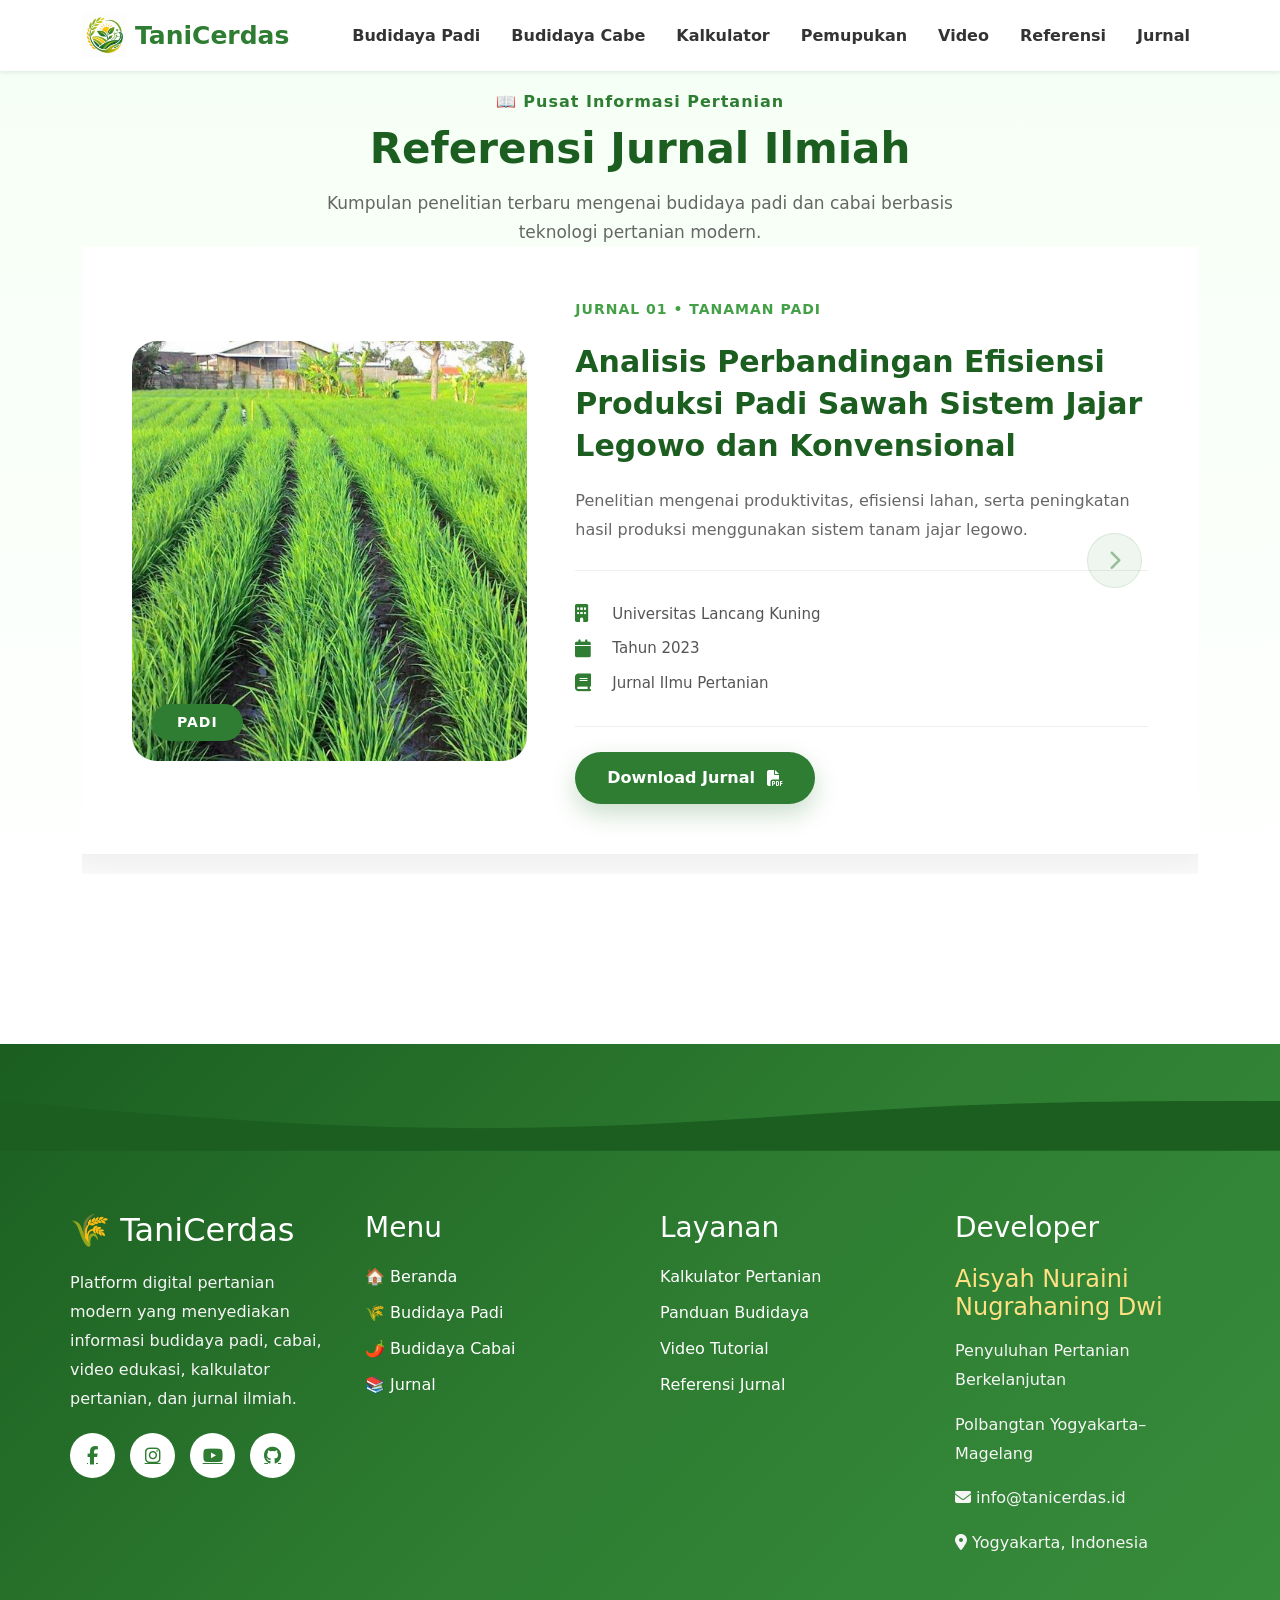
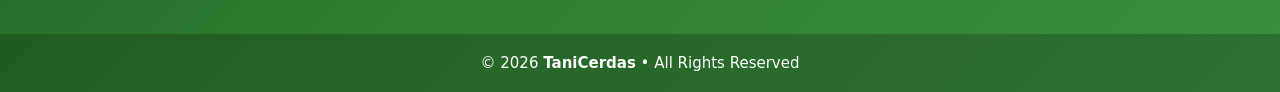
<file: jurnal.html>
<!DOCTYPE html>
<html lang="id">

<head>

  <meta charset="UTF-8">
  <meta name="viewport" content="width=device-width, initial-scale=1.0">

  <title>
    TaniCerdas | Referensi Jurnal Pertanian
  </title>


  <!-- CSS -->
  <link rel="stylesheet" href="style.css">


  <!-- Google Font -->
  <link href="https://fonts.googleapis.com/css2?family=Poppins:wght@300;400;500;600;700;800&display=swap" rel="stylesheet">


  <!-- Font Awesome -->
  <link rel="stylesheet" href="https://cdnjs.cloudflare.com/ajax/libs/font-awesome/6.5.1/css/all.min.css">


  <!-- Bootstrap -->
  <link href="https://cdn.jsdelivr.net/npm/bootstrap@5.3.8/dist/css/bootstrap.min.css" rel="stylesheet">


</head>


<body>


  <div id="header"></div>



  <!-- ================= JOURNAL SECTION ================= -->

  <section id="jurnal" class="journal-section">


    <div class="container">



      <!-- HEADER -->

      <div class="journal-title text-center">


        <span>
          📖 Pusat Informasi Pertanian
        </span>


        <h1>
          Referensi Jurnal Ilmiah
        </h1>


        <p>
          Kumpulan penelitian terbaru mengenai budidaya
          padi dan cabai berbasis teknologi pertanian modern.
        </p>


      </div>




      <!-- CAROUSEL -->


      <div id="journalCarousel" class="carousel slide" data-bs-ride="carousel">



        <div class="carousel-inner">





          <!-- ================= ITEM 1 ================= -->


          <div class="carousel-item active">


            <div class="journal-card row align-items-center g-5">


              <div class="col-lg-5">


                <div class="journal-image">


                  <img src="padi.jpeg" alt="Jurnal Budidaya Padi">


                  <span>
                    PADI
                  </span>


                </div>


              </div>




              <div class="col-lg-7">


                <div class="journal-content">


                  <small>
                    JURNAL 01 • TANAMAN PADI
                  </small>



                  <h2>
                    Analisis Perbandingan Efisiensi Produksi
                    Padi Sawah Sistem Jajar Legowo dan Konvensional
                  </h2>




                  <p>

                    Penelitian mengenai produktivitas,
                    efisiensi lahan, serta peningkatan hasil
                    produksi menggunakan sistem tanam jajar legowo.

                  </p>




                  <div class="journal-info">


                    <div>
                      <i class="fa-solid fa-building"></i>
                      Universitas Lancang Kuning
                    </div>


                    <div>
                      <i class="fa-solid fa-calendar"></i>
                      Tahun 2023
                    </div>


                    <div>
                      <i class="fa-solid fa-book"></i>
                      Jurnal Ilmu Pertanian
                    </div>


                  </div>



                  <a href="https://journal.unilak.ac.id/index.php/jip/article/view/3564" target="_blank" class="journal-button">


                    Download Jurnal

                    <i class="fa-solid fa-file-pdf"></i>


                  </a>



                </div>


              </div>



            </div>


          </div>





          <!-- ================= ITEM 2 ================= -->



          <div class="carousel-item">


            <div class="journal-card row align-items-center g-5">



              <div class="col-lg-5">


                <div class="journal-image">


                  <img src="padi2.jpeg" alt="Jurnal Pupuk Padi">


                  <span>
                    PADI
                  </span>


                </div>


              </div>




              <div class="col-lg-7">


                <div class="journal-content">


                  <small>
                    JURNAL 02 • PEMUPUKAN
                  </small>



                  <h2>
                    Aplikasi Pupuk Organik Cair dan Urea
                    pada Pertumbuhan dan Produksi Padi
                  </h2>




                  <p>

                    Membahas pengaruh kombinasi pupuk organik cair
                    dan urea terhadap pertumbuhan serta hasil panen padi.

                  </p>



                  <div class="journal-info">


                    <div>
                      <i class="fa-solid fa-building"></i>
                      Universitas Hasanuddin
                    </div>


                    <div>
                      <i class="fa-solid fa-calendar"></i>
                      Tahun 2024
                    </div>


                    <div>
                      <i class="fa-solid fa-book"></i>
                      Agrivigor Journal
                    </div>


                  </div>




                  <a href="https://journal.unhas.ac.id/index.php/agrivigor/article/view/43238" target="_blank" class="journal-button">


                    Download Jurnal

                    <i class="fa-solid fa-file-pdf"></i>


                  </a>


                </div>


              </div>



            </div>


          </div>





          <!-- ================= ITEM 3 ================= -->



          <div class="carousel-item">


            <div class="journal-card row align-items-center g-5">



              <div class="col-lg-5">


                <div class="journal-image cabai">


                  <img src="cabe.jpeg" alt="Jurnal Cabai">


                  <span>
                    CABAI
                  </span>


                </div>


              </div>





              <div class="col-lg-7">


                <div class="journal-content">


                  <small>
                    JURNAL 03 • TANAMAN CABAI
                  </small>




                  <h2>

                    Pengaruh Warna dan Waktu Pemasangan
                    Perangkap Terhadap Populasi Lalat Buah

                  </h2>




                  <p>

                    Penelitian pengendalian hama lalat buah
                    menggunakan perangkap warna pada tanaman cabai.

                  </p>



                  <div class="journal-info">


                    <div>
                      <i class="fa-solid fa-building"></i>
                      Universitas Muhammadiyah Sorong
                    </div>



                    <div>
                      <i class="fa-solid fa-calendar"></i>
                      Tahun 2023
                    </div>



                  </div>




                  <a href="https://ejournal.um-sorong.ac.id/index.php/median/article/view/5758/2764" target="_blank" class="journal-button">


                    Download Jurnal


                    <i class="fa-solid fa-file-pdf"></i>


                  </a>



                </div>


              </div>


            </div>


          </div>





          <!-- ================= ITEM 4 ================= -->



          <div class="carousel-item">


            <div class="journal-card row align-items-center g-5">



              <div class="col-lg-5">


                <div class="journal-image cabai">


                  <img src="cabe2.jpeg" alt="Pestisida Nabati Cabai">


                  <span>
                    CABAI
                  </span>


                </div>


              </div>




              <div class="col-lg-7">


                <div class="journal-content">


                  <small>
                    JURNAL 04 • PENGENDALIAN HAMA
                  </small>




                  <h2>

                    Pestisida Nabati Ekstrak Kunyit,
                    Jahe dan Daun Sirih Terhadap Kutu Daun

                  </h2>



                  <p>

                    Membahas penggunaan bahan alami sebagai
                    alternatif pengendalian hama tanaman cabai.

                  </p>




                  <div class="journal-info">


                    <div>
                      <i class="fa-solid fa-building"></i>
                      Universitas Lampung
                    </div>



                    <div>
                      <i class="fa-solid fa-calendar"></i>
                      Tahun 2024
                    </div>


                  </div>





                  <a href="https://jurnal.fp.unila.ac.id/index.php/JA/article/view/5657/3902" target="_blank" class="journal-button">


                    Download Jurnal


                    <i class="fa-solid fa-file-pdf"></i>


                  </a>




                </div>


              </div>



            </div>


          </div>



        </div>





        <!-- BUTTON NAVIGATION -->


        <button class="carousel-control-prev" type="button" data-bs-target="#journalCarousel" data-bs-slide="prev">


          <span class="journal-arrow">

            <i class="fa-solid fa-chevron-left"></i>

          </span>


        </button>



        <button class="carousel-control-next" type="button" data-bs-target="#journalCarousel" data-bs-slide="next">


          <span class="journal-arrow">

            <i class="fa-solid fa-chevron-right"></i>

          </span>


        </button>




      </div>



    </div>


  </section>





  <div id="footer"></div>



  <script src="./script.js"></script>

  <script src="./include.js"></script>

  <script src="https://cdn.jsdelivr.net/npm/bootstrap@5.3.3/dist/js/bootstrap.bundle.min.js"></script>


</body>

</html>
</file>
<file: style.css>
/* ===========================
   GOOGLE FONT
=========================== */

* {
    margin: 0;
    padding: 0;
    box-sizing: border-box;
}

html {
    scroll-behavior: smooth;
}

body {
    font-family: 'Poppins', sans-serif;
    background: #f5f8f3;
    color: #333;
    overflow-x: hidden;
}

/*==========================
        HEADER
==========================*/

/* ================= HEADER ================= */

/* ================= BOOTSTRAP NAVBAR ================= */


.header .navbar-brand span {

    color: #2e7d32;

    font-size: 25px;

    font-weight: 800;

}



.header .navbar-brand img {

    object-fit: contain;

}



.navbar-nav .nav-link {


    color: #333;

    font-weight: 600;

    margin-left: 15px;

    transition: .3s;


}



.navbar-nav .nav-link:hover {


    color: #2e7d32;


}



/* Hamburger */

.navbar-toggler {


    border: none;


    padding: 8px;


}



.navbar-toggler:focus {


    box-shadow: none;


}



@media(max-width:991px) {


    .navbar-collapse {


        background: white;


        margin-top: 15px;


        padding: 20px;


        border-radius: 15px;


        box-shadow:
            0 10px 25px rgba(0, 0, 0, .12);


    }



    .navbar-nav .nav-link {


        padding: 12px;


        text-align: center;


    }


}

/*==========================
HERO
===========================*/

.hero1 {
    min-height: 100vh;
    display: flex;
    justify-content: center;
    align-items: center;
    text-align: center;
    color: rgb(255, 255, 255);
    position: relative;

    background:
        linear-gradient(rgba(0, 0, 0, .45), rgba(0, 0, 0, .45)),
        url("./1.jpeg");

    background-size: cover;
    background-position: center;
}

.hero2 {
    min-height: 100vh;
    display: flex;
    justify-content: center;
    align-items: center;
    text-align: center;
    color: rgb(255, 255, 255);
    position: relative;

    background:
        linear-gradient(rgba(0, 0, 0, .45), rgba(0, 0, 0, .45)),
        url("./2.jpeg");

    background-size: cover;
    background-position: center;
}

.hero-content {
    max-width: 900px;
    padding: 30px;
    z-index: 2;
}

.hero h1 {
    font-size: 70px;
    margin-bottom: 15px;
}

.hero h2 {
    font-size: 34px;
    margin-bottom: 20px;
}

.hero p {
    line-height: 1.8;
    font-size: 18px;
}

.hero-buttons {
    margin-top: 40px;
    display: flex;
    justify-content: center;
    gap: 20px;
    flex-wrap: wrap;
}

.btn-primary,
.btn-secondary {
    padding: 15px 30px;
    border-radius: 50px;
    text-decoration: none;
    border: none;
    cursor: pointer;
    transition: .3s;
    font-size: 16px;
}

.btn-primary {
    background: #28a745;
    color: white;
}

.btn-primary:hover {
    transform: translateY(-5px);
}

.btn-secondary {
    background: white;
    color: #28a745;
    font-weight: 600;
}

.btn-secondary:hover {
    transform: translateY(-5px);
}

.hero-badge {
    margin-top: 50px;
    padding: 25px;
    background: rgba(255, 255, 255, .115);
    backdrop-filter: blur(15px);
    border-radius: 20px;
}

/*==========================
DROPDOWN KOMODITAS
===========================*/

.dropdown {
    position: relative;
    display: inline-block;
}

.dropdown-btn {
    display: flex;
    align-items: center;
    gap: 10px;
}

.dropdown-content {
    position: absolute;
    top: 110%;
    left: 0;
    min-width: 240px;
    background: #fff;
    border-radius: 15px;
    overflow: hidden;
    box-shadow: 0 10px 25px rgba(0, 0, 0, .15);

    opacity: 0;
    visibility: hidden;
    transform: translateY(15px);

    transition: .3s;
    z-index: 999;
}

.dropdown-content a {
    display: block;
    padding: 16px 20px;
    text-decoration: none;
    color: #333;
    font-weight: 600;
    transition: .3s;
}

.dropdown-content a:hover {
    background: #28a745;
    color: #fff;
}

.dropdown:hover .dropdown-content {
    opacity: 1;
    visibility: visible;
    transform: translateY(0);
}

/* Mobile */

@media(max-width:768px) {

    .dropdown {
        width: 100%;
    }

    .dropdown-btn {
        width: 100%;
        justify-content: center;
    }

    .dropdown-content {
        width: 100%;
        position: relative;
        top: 10px;
    }

}

/*==========================
STATS
===========================*/

.stats {
    display: grid;
    grid-template-columns: repeat(auto-fit, minmax(220px, 1fr));
    gap: 25px;
    padding: 80px 8%;
}

.stat-card {
    background: white;
    border-radius: 20px;
    text-align: center;
    padding: 40px;
    box-shadow: 0 10px 25px rgba(0, 0, 0, .08);
    transition: .4s;
}

.stat-card:hover {
    transform: translateY(-10px);
}

.stat-card h3 {
    color: #28a745;
    font-size: 40px;
}

/*==========================
SECTION
===========================*/

.section {
    padding: 90px 8%;
}

.section-header {
    text-align: center;
    margin-bottom: 60px;
}

.section-header h2 {
    font-size: 40px;
    color: #222;
}

.section-header p {
    color: #666;
    margin-top: 10px;
}

/* =====================================================
   BUDIDAYA PADI - PROFESSIONAL MODERN TIMELINE
===================================================== */

/* =====================================
   BUDIDAYA PADI - BOOTSTRAP ACCORDION
===================================== */

#budidaya {
    background: linear-gradient(180deg,
            #f8fff8,
            #eef8ee);
}


/* Judul Section */

#budidaya h2 {

    font-size: 40px;
    font-weight: 800;
    color: #2e7d32;
    letter-spacing: .5px;

}


#budidaya .text-muted {

    font-size: 17px;

}





/* Accordion Container */

#budidaya .accordion {

    max-width: 1000px;
    margin: auto;

}



/* Item Accordion */

#budidaya .accordion-item {

    border-radius: 20px !important;
    overflow: hidden;
    background: white;

    transition: .3s ease;

}



#budidaya .accordion-item:hover {

    transform: translateY(-4px);

    box-shadow:
        0 15px 35px rgba(46, 125, 50, .15);

}





/* Header Accordion */

#budidaya .accordion-button {


    padding: 22px 25px;

    font-size: 18px;

    font-weight: 700;

    color: #2e7d32;

    background: white;

    border: none;


}




/* Icon panah bootstrap */

#budidaya .accordion-button::after {


    background-size: 18px;

}




/* Saat terbuka */

#budidaya .accordion-button:not(.collapsed) {


    background:

        linear-gradient(135deg,
            #e8f5e9,
            #f1fff2);


    color: #1b5e20;


    box-shadow: none;

}




/* Body Materi */

#budidaya .accordion-body {


    padding: 30px;

    background: white;

    color: #444;

    font-size: 16px;

    line-height: 1.8;


}





/* Paragraf */

#budidaya .accordion-body p {


    text-align: justify;

    margin-bottom: 20px;

}





/* List */

#budidaya ul {


    padding-left: 20px;

}



#budidaya li {


    margin-bottom: 15px;

}





/* Highlight tulisan tebal */

#budidaya strong {


    color: #1b5e20;

}





/* Nomor materi */

#budidaya .accordion-button {


    border-left: 5px solid #4caf50;

}





/* Animasi */

#budidaya .accordion-collapse {


    transition: .4s ease;

}





/* Responsive */

@media(max-width:768px) {


    #budidaya h2 {

        font-size: 30px;

    }


    #budidaya .accordion-button {

        font-size: 16px;

        padding: 18px;

    }


    #budidaya .accordion-body {

        padding: 20px;

        font-size: 15px;

    }


}

/* =====================================================
   BUDIDAYA CABAI - ACCORDION STYLE
   Sama dengan Budidaya Padi
===================================================== */


#budidaya {

    background: linear-gradient(180deg,
            #f8fff8,
            #eef8ee);

}




/* ================= JUDUL SECTION ================= */


#budidaya h2 {

    font-size: 40px;

    font-weight: 800;

    color: #2e7d32;

    letter-spacing: .5px;

}



#budidaya .text-muted {

    font-size: 17px;

}






/* ================= ACCORDION CONTAINER ================= */


#budidaya .accordion {


    max-width: 1000px;

    margin: auto;


}






/* ================= CARD ACCORDION ================= */


#budidaya .accordion-item {


    border-radius: 20px !important;

    overflow: hidden;

    background: white;

    border: none;


    transition: .3s ease;


}





#budidaya .accordion-item:hover {


    transform: translateY(-4px);


    box-shadow:

        0 15px 35px rgba(46, 125, 50, .15);


}







/* ================= HEADER ================= */


#budidaya .accordion-button {


    padding: 22px 25px;


    font-size: 18px;


    font-weight: 700;


    color: #2e7d32;


    background: white;


    border-left: 5px solid #4caf50;


}





#budidaya .accordion-button:hover {


    background: #f6fff6;


}






/* Hilangkan border bootstrap */


#budidaya .accordion-button:focus {


    box-shadow: none;


}






/* Panah Bootstrap */


#budidaya .accordion-button::after {


    background-size: 18px;


}






/* ================= HEADER AKTIF ================= */


#budidaya .accordion-button:not(.collapsed) {


    background:

        linear-gradient(135deg,
            #e8f5e9,
            #f1fff2);


    color: #1b5e20;


    box-shadow: none;


}








/* ================= BODY MATERI ================= */


#budidaya .accordion-body {


    padding: 30px;


    background: white;


    color: #444;


    font-size: 16px;


    line-height: 1.8;


}






#budidaya .accordion-body p {


    text-align: justify;


    margin-bottom: 20px;


}








/* ================= LIST ================= */


#budidaya ul {


    padding-left: 20px;


}



#budidaya li {


    margin-bottom: 15px;


}






/* ================= TEXT PENTING ================= */


#budidaya strong {


    color: #1b5e20;


    font-weight: 700;


}







/* ================= ICON CABAI ================= */


#budidaya .accordion-button {


    display: flex;

    align-items: center;


}







/* ================= ANIMASI ================= */


#budidaya .accordion-collapse {


    transition: .4s ease;


}









/* =====================================================
   RESPONSIVE TABLET
===================================================== */


@media(max-width:992px) {


    #budidaya h2 {


        font-size: 34px;


    }


}









/* =====================================================
   RESPONSIVE MOBILE
===================================================== */


@media(max-width:768px) {


    #budidaya h2 {


        font-size: 30px;


    }



    #budidaya .text-muted {


        font-size: 15px;


    }



    #budidaya .accordion-button {


        font-size: 16px;


        padding: 18px;


        line-height: 1.5;


    }



    #budidaya .accordion-body {


        padding: 20px;


        font-size: 15px;


    }



    #budidaya .accordion-body p {


        text-align: left;


    }



    #budidaya ul {


        padding-left: 18px;


    }



}




/* ==============================
        TIMELINE
============================== */

.timeline {
    position: relative;
    max-width: 1200px;
    margin: auto;
}


.timeline::before {

    content: "";

    position: absolute;

    top: 0;
    bottom: 0;

    left: 50%;

    width: 5px;

    transform: translateX(-50%);

    background:
        linear-gradient(180deg,
            #1b5e20,
            #66bb6a,
            #1b5e20);

    border-radius: 20px;

}



/* ==============================
        ITEM
============================== */


.timeline-item {

    position: relative;

    width: 50%;

    padding: 25px 55px;

    margin-bottom: 80px;

    box-sizing: border-box;

}


.timeline-item:nth-child(odd) {

    left: 0;

    text-align: right;

}


.timeline-item:nth-child(even) {

    left: 50%;

}



/* ==============================
        ICON
============================== */


.timeline-icon {

    position: absolute;

    top: 35px;

    width: 75px;

    height: 75px;

    border-radius: 50%;


    background:

        linear-gradient(135deg,
            #2e7d32,
            #81c784);


    display: flex;

    justify-content: center;

    align-items: center;


    color: white;

    font-size: 30px;


    box-shadow:

        0 15px 35px rgba(46, 125, 50, .35);


    z-index: 5;

    border: 5px solid #fff;

    transition: .4s;

}


.timeline-item:nth-child(odd) .timeline-icon {

    right: -37px;

}


.timeline-item:nth-child(even) .timeline-icon {

    left: -37px;

}



/* ==============================
        CARD
============================== */


.timeline-content {

    background:

        rgba(255, 255, 255, .95);


    padding: 35px;


    border-radius: 25px;


    box-shadow:

        0 15px 40px rgba(0, 0, 0, .08);


    border: 1px solid #edf5ed;


    position: relative;


    overflow: hidden;


    transition: .4s;

}



.timeline-content::before {

    content: "";

    position: absolute;

    top: 0;

    left: 0;

    height: 7px;

    width: 100%;


    background:

        linear-gradient(90deg,
            #1b5e20,
            #81c784);

}



.timeline-content:hover {

    transform:

        translateY(-12px);


    box-shadow:

        0 25px 55px rgba(0, 0, 0, .14);

}



/* ==============================
        TITLE
============================== */


.timeline-content h3 {

    color: #1b5e20;

    font-size: 26px;

    font-weight: 800;

    margin-bottom: 20px;

}



/* ==============================
        TEXT
============================== */


.timeline-content p {

    color: #555;

    line-height: 1.9;

    font-size: 16px;

    text-align: justify;

    margin-bottom: 25px;

}



/* ==============================
        LIST
============================== */


.timeline-content ul {

    list-style: none;

    padding: 0;

}


.timeline-content li {

    position: relative;

    padding-left: 42px;

    margin-bottom: 18px;


    color: #555;

    line-height: 1.8;

    text-align: left;

}


.timeline-content li::before {


    content: "✓";


    position: absolute;

    left: 0;

    top: 2px;


    width: 28px;

    height: 28px;


    border-radius: 50%;


    background: #e8f5e9;


    color: #2e7d32;


    display: flex;

    justify-content: center;

    align-items: center;


    font-size: 14px;

    font-weight: bold;

}



.timeline-content strong {

    color: #2e7d32;

    font-weight: 700;

}



/* ==============================
        HOVER
============================== */


.timeline-item:hover .timeline-icon {


    transform:

        scale(1.15) rotate(10deg);


}



/* ==============================
        ANIMATION
============================== */


.timeline-item {

    animation: fadeUp .8s ease forwards;

}



@keyframes fadeUp {


    from {

        opacity: 0;

        transform: translateY(70px);

    }


    to {

        opacity: 1;

        transform: translateY(0);

    }


}




/* ==============================
        TABLET
============================== */


@media(max-width:992px) {


    .timeline::before {

        left: 38px;

    }


    .timeline-item {


        width: 100%;


        left: 0 !important;


        padding-left: 100px;


        padding-right: 20px;


        text-align: left !important;


    }



    .timeline-icon {


        left: 0 !important;

    }


    .timeline-content {


        padding: 30px;

    }


    .section-header h2 {


        font-size: 34px;

    }


}



/* ==============================
        MOBILE
============================== */


@media(max-width:600px) {


    #budidaya {


        padding: 70px 20px;

    }



    .section-header h2 {


        font-size: 28px;

    }



    .section-header p {


        font-size: 15px;

    }



    .timeline-content {


        padding: 25px;

        border-radius: 20px;

    }



    .timeline-content h3 {


        font-size: 21px;

    }


    .timeline-content p {


        font-size: 15px;

    }


    .timeline-icon {


        width: 60px;

        height: 60px;

        font-size: 22px;

    }



}

/*==========================
CALCULATOR
===========================*/

.calculator {
    padding: 90px 0;
    background:
        radial-gradient(circle at top left, #e8f5e9 0%, transparent 35%),
        radial-gradient(circle at bottom right, #f1f8e9 0%, transparent 30%),
        linear-gradient(180deg, #f8fff8 0%, #eef8ee 100%);
}

/* ================= CARD ================= */

.calculator .card {
    border: none;
    border-radius: 24px;
    overflow: hidden;
    background: rgba(255, 255, 255, .95);
    backdrop-filter: blur(10px);
    box-shadow: 0 12px 35px rgba(0, 0, 0, .08);
    transition: .35s ease;
}

.calculator .card:hover {
    transform: translateY(-8px);
    box-shadow: 0 20px 50px rgba(0, 0, 0, .15);
}

/* ================= HEADER ================= */

#kalkulator-padi .card-header,
#kalkulator-cabai .card-header {
    background: linear-gradient(135deg, #2e7d32, #43a047) !important;
    border: none;
    padding: 35px 25px;
}

.calculator .card-header h2 {
    font-size: 2rem;
    font-weight: 800;
    margin-bottom: 10px;
}

.calculator .card-header p {
    margin: 0;
    opacity: .95;
    font-size: .95rem;
}

/* ================= BODY ================= */

.calculator .card-body {
    padding: 35px;
}

/* ================= LABEL ================= */

.calculator .form-label {
    font-weight: 700;
    color: #2e7d32;
    margin-bottom: 10px;
}

/* ================= INPUT ================= */

.calculator .input-group {
    border-radius: 15px;
    overflow: hidden;
    box-shadow: 0 8px 20px rgba(0, 0, 0, .08);
}

.calculator .input-group-text {
    background: #fff;
    border: none;
    color: #2e7d32;
    font-size: 18px;
    font-weight: 600;
}

.calculator .form-control {
    border: none;
    height: 58px;
    font-size: 16px;
    box-shadow: none !important;
}

.calculator .form-control:focus {
    background: #fff;
}

/* ================= BUTTON ================= */

.calculator .btn {
    height: 58px;
    border: none;
    border-radius: 15px;
    background: linear-gradient(135deg, #2e7d32, #43a047);
    color: #fff;
    font-size: 17px;
    font-weight: 700;
    letter-spacing: .3px;
    transition: .3s ease;
}

.calculator .btn:hover {
    background: linear-gradient(135deg, #1b5e20, #2e7d32);
    transform: translateY(-3px);
    box-shadow: 0 10px 20px rgba(46, 125, 50, .25);
}

/* ================= HASIL ================= */

#hasilKalkulatorPadi,
#hasilKalkulatorCabai {
    margin-top: 30px;
    animation: fadeUp .5s ease;
}

#hasilKalkulatorPadi .alert,
#hasilKalkulatorCabai .alert {
    border: none;
    border-radius: 20px;
    background: #fff;
    box-shadow: 0 10px 25px rgba(0, 0, 0, .08);
}

/* ================= KOTAK HASIL ================= */

#hasilKalkulatorPadi .border,
#hasilKalkulatorCabai .border {
    border: none !important;
    border-radius: 18px !important;
    background: linear-gradient(180deg, #ffffff, #f6fbf6);
    padding: 25px;
    transition: .3s;
}

#hasilKalkulatorPadi .border:hover,
#hasilKalkulatorCabai .border:hover {
    transform: translateY(-6px);
    box-shadow: 0 15px 30px rgba(0, 0, 0, .12);
}

#hasilKalkulatorPadi h6,
#hasilKalkulatorCabai h6 {
    color: #666;
    font-size: 15px;
    font-weight: 600;
    margin-bottom: 12px;
}

#hasilKalkulatorPadi h4,
#hasilKalkulatorCabai h4 {
    color: #2e7d32;
    font-size: 28px;
    font-weight: 800;
    margin: 0;
}

/* ================= ANIMASI ================= */

@keyframes fadeUp {

    from {
        opacity: 0;
        transform: translateY(25px);
    }

    to {
        opacity: 1;
        transform: translateY(0);
    }

}

/* ================= RESPONSIVE ================= */

@media (max-width: 992px) {

    .calculator .card-body {
        padding: 30px;
    }

    .calculator .card-header h2 {
        font-size: 1.7rem;
    }

}

@media (max-width: 768px) {

    .calculator {
        padding: 60px 15px;
    }

    .calculator .card {
        border-radius: 18px;
    }

    .calculator .card-header {
        padding: 25px 20px;
    }

    .calculator .card-header h2 {
        font-size: 1.4rem;
    }

    .calculator .card-header p {
        font-size: .9rem;
    }

    .calculator .card-body {
        padding: 20px;
    }

    .calculator .btn {
        height: 52px;
        font-size: 16px;
    }

    #hasilKalkulatorPadi h4,
    #hasilKalkulatorCabai h4 {
        font-size: 22px;
    }

}

/*==========================
TABLE
===========================*/

.fertilizer-table {
    width: 100%;
    border-collapse: collapse;
    margin-top: 20px;
    background: white;
    border-radius: 12px;
    overflow: hidden;
    box-shadow: 0 4px 12px rgba(0, 0, 0, 0.08);
}

/* header */
.fertilizer-table thead {
    background: #2e7d32;
    color: white;
}

.fertilizer-table th,
.fertilizer-table td {
    padding: 12px;
    text-align: left;
    font-size: 14px;
    border-bottom: 1px solid #eee;
}

/* hover desktop */
.fertilizer-table tbody tr:hover {
    background: #f6f8f5;
}

/* ================= MOBILE ================= */
@media (max-width:768px) {

    .fertilizer-table {
        display: block;
        overflow-x: auto;
        white-space: nowrap;
    }

    .fertilizer-table th,
    .fertilizer-table td {
        font-size: 13px;
        padding: 10px;
    }
}


/* =====================================================
   MARKET UPDATE SECTION
===================================================== */


.market-section {

    padding: 80px 0;

    background:
        linear-gradient(180deg,
            #f1f8e9,
            #ffffff);

    overflow: hidden;

}



/* ================= HEADER ================= */


.market-header {

    margin-bottom: 35px;

}



.market-badge {

    display: inline-flex;

    align-items: center;

    gap: 8px;

    background: #2e7d32;

    color: white;

    padding: 8px 18px;

    border-radius: 50px;

    font-size: 14px;

    font-weight: 600;

    margin-bottom: 15px;

}



.market-header h2 {

    color: #1b5e20;

    font-size: 38px;

    font-weight: 800;

    margin-bottom: 12px;

}



.market-header p {

    color: #666;

    font-size: 16px;

    max-width: 650px;

    margin: auto;

    line-height: 1.7;

}







/* =====================================================
   CATEGORY BUTTON
===================================================== */


.market-category {


    display: flex;

    justify-content: center;

    flex-wrap: wrap;

    gap: 12px;

    margin-bottom: 40px;


}



.market-category button {


    border: none;

    outline: none;

    background: white;

    color: #555;

    padding: 10px 22px;

    border-radius: 50px;

    font-size: 14px;

    font-weight: 600;

    cursor: pointer;

    box-shadow:

        0 5px 15px rgba(0, 0, 0, .08);

    transition: .3s ease;


}



.market-category button:hover {


    background: #e8f5e9;

    color: #2e7d32;


}



.market-category button.active {


    background: #2e7d32;

    color: white;


}







/* =====================================================
   MARKET SLIDER
===================================================== */


.market-slider {


    display: flex;

    gap: 25px;

    overflow-x: auto;

    scroll-behavior: smooth;

    padding: 15px 10px 30px;

    scroll-snap-type: x mandatory;

    cursor: grab;


}



.market-slider:active {

    cursor: grabbing;

}



.market-slider::-webkit-scrollbar {

    height: 7px;

}


.market-slider::-webkit-scrollbar-track {

    background: #e8f5e9;

    border-radius: 20px;

}


.market-slider::-webkit-scrollbar-thumb {

    background: #66bb6a;

    border-radius: 20px;

}





/* ITEM */


.market-item {


    flex:

        0 0 310px;


    scroll-snap-align: start;


}







/* =====================================================
   MARKET CARD
===================================================== */


.market-card {


    height: 170px;

    display: flex;

    align-items: center;

    gap: 22px;

    padding: 25px;


    background:

        rgba(255, 255, 255, .85);


    border-radius: 25px;


    border:

        1px solid rgba(46, 125, 50, .12);


    box-shadow:


        0 15px 35px rgba(0, 0, 0, .08);


    backdrop-filter: blur(10px);


    transition: .35s ease;


}



.market-card:hover {


    transform: translateY(-10px);


    box-shadow:


        0 20px 45px rgba(46, 125, 50, .18);


}







/* ICON */


.market-icon {


    width: 75px;

    height: 75px;

    min-width: 75px;


    display: flex;

    justify-content: center;

    align-items: center;


    font-size: 38px;


    border-radius: 50%;


    background:

        linear-gradient(145deg,

            #e8f5e9,

            #c8e6c9);


}







/* INFO */


.market-info h4 {


    margin: 0 0 8px;


    font-size: 15px;


    color: #555;


    font-weight: 600;


}



.market-info h3 {


    margin: 0;


    font-size: 26px;


    color: #1b5e20;


    font-weight: 800;


}



.market-info h3 span {


    font-size: 14px;


    color: #777;


    font-weight: 500;


}



.market-info p {


    margin-top: 8px;


    font-size: 14px;


    font-weight: 700;


}





/* STATUS */


.naik {

    color: #16a34a;

}



.turun {

    color: #dc2626;

}



.stabil {

    color: #d97706;

}







/* =====================================================
   PAGINATION DOT
===================================================== */


.market-dots {


    display: flex;

    justify-content: center;

    align-items: center;

    gap: 10px;

    margin-top: 15px;


}



.market-dot {


    width: 10px;

    height: 10px;


    background: #c8e6c9;


    border-radius: 50%;


    transition: .3s;


    cursor: pointer;


}



.market-dot.active {


    width: 30px;


    border-radius: 20px;


    background: #2e7d32;


}







/* =====================================================
   TABLET
===================================================== */


@media(max-width:992px) {


    .market-section {

        padding: 60px 0;

    }



    .market-header h2 {

        font-size: 32px;

    }



    .market-item {

        flex-basis: 290px;

    }



    .market-card {

        height: 160px;

    }


}








/* =====================================================
   MOBILE
===================================================== */


@media(max-width:576px) {


    .market-header h2 {


        font-size: 26px;


    }



    .market-header p {


        font-size: 14px;


    }



    .market-category button {


        padding: 8px 15px;

        font-size: 13px;


    }



    .market-slider {


        gap: 15px;

    }



    .market-item {


        flex-basis: 260px;


    }



    .market-card {


        height: 150px;


        padding: 18px;


        border-radius: 20px;


    }



    .market-icon {


        width: 60px;

        height: 60px;

        min-width: 60px;


        font-size: 30px;


    }



    .market-info h3 {


        font-size: 21px;


    }



    .market-info h4 {


        font-size: 13px;


    }


}

/*==========================
VIDEO
===========================*/

.video-grid {
    display: grid;
    grid-template-columns: repeat(auto-fit, minmax(380px, 1fr));
    gap: 35px;
}

.video-card {
    background: white;
    border-radius: 20px;
    overflow: hidden;
    box-shadow: 0 8px 20px rgba(0, 0, 0, .08);
}

.video-card iframe {
    width: 100%;
    height: 240px;
}

.video-info {
    padding: 25px;
}

/*==========================
REFERENCE
===========================*/
/* ===============================
   REFERENCE CARD
================================ */


.reference-link {

    text-decoration: none;

    color: inherit;

}



.reference-card {

    border-radius: 25px;

    transition: .4s;

    overflow: hidden;

    background: white;

}



.reference-card:hover {

    transform: translateY(-10px);

    box-shadow:
        0 20px 40px rgba(46, 125, 50, .2) !important;

}



.reference-icon {

    width: 80px;

    height: 80px;

    margin: auto;

    display: flex;

    align-items: center;

    justify-content: center;

    font-size: 40px;

    background: #e8f5e9;

    border-radius: 50%;

    margin-bottom: 20px;

}



.reference-card h5 {

    color: #2e7d32;

    min-height: 50px;

}



.reference-card p {

    min-height: 70px;

    line-height: 1.6;

}



.reference-card .btn {

    border-radius: 50px;

    padding: 8px 20px;

}





@media(max-width:576px) {

    .reference-card {

        margin: 0 10px;

    }


    .reference-card p {

        min-height: auto;

    }

}

/*==========================
AI BUTTON
===========================*/
/* ======================================================
   TaniCerdas AI Chat
====================================================== */

/* Floating Button */

.tc-ai-button {
    position: fixed;
    right: 25px;
    bottom: 25px;
    width: 70px;
    height: 70px;
    border-radius: 50%;
    background: linear-gradient(135deg, #2e7d32, #43a047);
    color: #fff;
    display: flex;
    justify-content: center;
    align-items: center;
    font-size: 28px;
    cursor: pointer;
    box-shadow: 0 12px 35px rgba(46, 125, 50, .35);
    z-index: 99999;
    transition: .35s;
}

.tc-ai-button:hover {
    transform: translateY(-6px) scale(1.08);
    box-shadow: 0 18px 45px rgba(46, 125, 50, .45);
}

/* Overlay */

.tc-ai-overlay {

    position: fixed;

    inset: 0;

    background: rgba(0, 0, 0, .45);

    display: none;

    justify-content: center;

    align-items: center;

    backdrop-filter: blur(5px);

    z-index: 99998;

}

/* Chat Container */

.tc-ai-container {

    width: 430px;

    height: 720px;

    background: #fff;

    border-radius: 25px;

    overflow: hidden;

    display: flex;

    flex-direction: column;

    box-shadow: 0 20px 60px rgba(0, 0, 0, .18);

    animation: popup .35s;

}

@keyframes popup {

    from {

        transform: translateY(40px) scale(.92);

        opacity: 0;

    }

    to {

        transform: translateY(0);

        opacity: 1;

    }

}

/* Header */

.tc-ai-header {

    background: linear-gradient(135deg, #2e7d32, #43a047);

    color: #fff;

    padding: 18px 22px;

    display: flex;

    justify-content: space-between;

    align-items: center;

}

.tc-ai-profile {

    display: flex;

    align-items: center;

    gap: 15px;

}

.tc-ai-avatar {

    width: 55px;

    height: 55px;

    border-radius: 50%;

    background: rgba(255, 255, 255, .18);

    display: flex;

    justify-content: center;

    align-items: center;

    font-size: 28px;

}

.tc-ai-profile h3 {

    margin: 0;

    font-size: 20px;

    font-weight: 700;

}

.tc-ai-profile span {

    font-size: 13px;

    opacity: .9;

}

/* Close */

.tc-close-btn {

    width: 42px;

    height: 42px;

    border: none;

    border-radius: 50%;

    background: rgba(255, 255, 255, .18);

    color: #fff;

    cursor: pointer;

    transition: .3s;

}

.tc-close-btn:hover {

    background: #fff;

    color: #2e7d32;

}

/* Chat */

.tc-chat-body {

    flex: 1;

    overflow-y: auto;

    padding: 22px;

    background: #f5f8f4;

}

/* Scroll */

.tc-chat-body::-webkit-scrollbar {

    width: 8px;

}

.tc-chat-body::-webkit-scrollbar-thumb {

    background: #cfd8cf;

    border-radius: 30px;

}

/* AI Message */

.ai-message {

    display: flex;

    align-items: flex-start;

    gap: 12px;

    margin-bottom: 20px;

}

.ai-message .avatar {

    width: 45px;

    height: 45px;

    border-radius: 50%;

    background: #43a047;

    color: #fff;

    display: flex;

    justify-content: center;

    align-items: center;

    font-size: 22px;

    flex-shrink: 0;

}

.ai-message .bubble {

    background: #fff;

    border-radius: 18px;

    padding: 18px;

    box-shadow: 0 5px 18px rgba(0, 0, 0, .08);

    line-height: 1.7;

}

.ai-message h4 {

    margin-top: 0;

    color: #2e7d32;

}

/* User */

.user-message {

    display: flex;

    justify-content: flex-end;

    margin: 18px 0;

}

.user-message .bubble {

    background: #43a047;

    color: #fff;

    padding: 15px 18px;

    border-radius: 18px 18px 4px 18px;

    max-width: 78%;

    line-height: 1.7;

}

/* AI Reply */

.bot-message {

    display: flex;

    gap: 12px;

    margin: 18px 0;

}

.bot-message .avatar {

    width: 45px;

    height: 45px;

    border-radius: 50%;

    background: #2e7d32;

    color: #fff;

    display: flex;

    justify-content: center;

    align-items: center;

    flex-shrink: 0;

}

.bot-message .bubble {

    background: #fff;

    padding: 15px 18px;

    border-radius: 18px 18px 18px 4px;

    box-shadow: 0 5px 15px rgba(0, 0, 0, .08);

    max-width: 78%;

    line-height: 1.7;

}

/* Quick Question */

.quick-question {

    display: flex;

    flex-wrap: wrap;

    gap: 10px;

    margin-top: 15px;

}

.quick-question button {

    border: none;

    padding: 10px 15px;

    border-radius: 30px;

    background: #e8f5e9;

    color: #2e7d32;

    cursor: pointer;

    transition: .3s;

}

.quick-question button:hover {

    background: #43a047;

    color: #fff;

}

/* Typing */

.typing-box {

    display: flex;

    align-items: center;

    gap: 12px;

    padding: 0 22px 15px;

}

.typing {

    background: #fff;

    padding: 12px 18px;

    border-radius: 20px;

    display: flex;

    gap: 5px;

}

.typing span {

    width: 8px;

    height: 8px;

    background: #43a047;

    border-radius: 50%;

    animation: typing 1s infinite;

}

.typing span:nth-child(2) {

    animation-delay: .2s;

}

.typing span:nth-child(3) {

    animation-delay: .4s;

}

@keyframes typing {

    0%,
    100% {

        transform: translateY(0);

        opacity: .3;

    }

    50% {

        transform: translateY(-5px);

        opacity: 1;

    }

}

/* Input */

.tc-input-area {

    padding: 18px;

    display: flex;

    gap: 12px;

    border-top: 1px solid #eee;

    background: #fff;

}

.tc-input-area input {

    flex: 1;

    height: 54px;

    border-radius: 30px;

    border: 2px solid #ddd;

    padding: 0 20px;

    outline: none;

    transition: .3s;

}

.tc-input-area input:focus {

    border-color: #43a047;

}

.tc-input-area button {

    width: 56px;

    border: none;

    border-radius: 50%;

    background: #43a047;

    color: #fff;

    cursor: pointer;

    transition: .3s;

}

.tc-input-area button:hover {

    background: #2e7d32;

}

/* Responsive */

@media(max-width:768px) {

    .tc-ai-container {

        width: 100%;

        height: 100%;

        border-radius: 0;

    }

    .tc-ai-button {

        width: 60px;

        height: 60px;

        font-size: 24px;

        right: 18px;

        bottom: 18px;

    }

}

/*==========================
FOOTER
===========================*/

.footer {
    background: linear-gradient(135deg, #1b5e20, #2e7d32, #388e3c);
    color: #fff;
    margin-top: 80px;
}

.footer-wave svg {
    display: block;
    width: 100%;
}

.footer-container {
    max-width: 1200px;
    margin: auto;
    padding: 60px 30px;
    display: grid;
    grid-template-columns: repeat(auto-fit, minmax(240px, 1fr));
    gap: 40px;
}

.footer-box h2,
.footer-box h3 {
    margin-bottom: 20px;
}

.footer-box h4 {
    color: #ffe082;
    margin: 15px 0;
}

.footer-box p {
    color: #f5f5f5;
    line-height: 1.8;
}

.footer-box ul {
    list-style: none;
    padding: 0;
}

.footer-box ul li {
    margin: 12px 0;
}

.footer-box ul li a {
    color: white;
    text-decoration: none;
    transition: .3s;
}

.footer-box ul li a:hover {
    color: #ffeb3b;
    padding-left: 8px;
}

.social {
    margin-top: 20px;
}

.social a {
    width: 45px;
    height: 45px;
    display: inline-flex;
    justify-content: center;
    align-items: center;
    border-radius: 50%;
    background: white;
    color: #2e7d32;
    margin-right: 10px;
    transition: .3s;
    font-size: 18px;
}

.social a:hover {
    background: #ffeb3b;
    transform: translateY(-8px);
}

.footer-bottom {
    text-align: center;
    padding: 18px;
    background: rgba(0, 0, 0, .2);
    font-size: 15px;
}

/* =====================================================
   RESPONSIVE FOOTER MOBILE
===================================================== */

/* Tablet */
@media (max-width: 992px) {

    .footer-container {

        grid-template-columns: repeat(2, 1fr);

        padding: 50px 25px;

        gap: 30px;

    }


    .footer-box h2 {

        font-size: 28px;

    }


}



/* Mobile */
@media (max-width: 600px) {


    .footer {

        margin-top: 50px;

    }


    .footer-wave svg {

        height: 70px;

    }


    .footer-container {


        grid-template-columns: 1fr;


        padding: 40px 20px;


        gap: 25px;


    }



    .footer-box {


        text-align: center;


    }



    .footer-box h2 {


        font-size: 26px;


    }



    .footer-box h3 {


        font-size: 20px;


    }



    .footer-box h4 {


        font-size: 17px;


    }



    .footer-box p {


        font-size: 14px;


        line-height: 1.7;


    }



    .footer-box ul li {


        margin: 10px 0;


    }



    .footer-box ul li a:hover {


        padding-left: 0;


    }



    .social {


        display: flex;


        justify-content: center;


        gap: 12px;


    }



    .social a {


        width: 42px;


        height: 42px;


        margin-right: 0;


        font-size: 16px;


    }



    .footer-bottom {


        font-size: 13px;


        padding: 15px 10px;


    }


}

/*==========================
SCROLLBAR
===========================*/

::-webkit-scrollbar {
    width: 8px;
}

::-webkit-scrollbar-thumb {
    background: #28a745;
    border-radius: 20px;
}

/*==========================
RESPONSIVE
===========================*/

@media(max-width:900px) {

    .nav-menu {
        display: none;
    }

    .mobile-menu-btn {
        display: block;
    }

    .hero h1 {
        font-size: 48px;
    }

    .hero h2 {
        font-size: 24px;
    }

    .hero p {
        font-size: 16px;
    }

    .video-grid {
        grid-template-columns: 1fr;
    }

    .timeline {
        grid-template-columns: 1fr;
    }

    .stats {
        grid-template-columns: repeat(2, 1fr);
    }

}

@media(max-width:600px) {

    .hero {
        padding: 100px 20px;
    }

    .hero h1 {
        font-size: 38px;
    }

    .hero h2 {
        font-size: 20px;
    }

    .section {
        padding: 70px 20px;
    }

    .stats {
        grid-template-columns: 1fr;
    }

    .hero-buttons {
        flex-direction: column;
    }

    .btn-primary,
    .btn-secondary {
        width: 100%;
    }

    .fertilizer-table {
        display: block;
        overflow-x: auto;
    }

    .video-card iframe {
        height: 220px;
    }

}

.calculator {
    padding: 60px 20px;
    text-align: center;
    background: #f6f8f5;
}

.calculator h2 {
    color: #2e7d32;
    margin-bottom: 25px;
}

.calculator-box {
    max-width: 420px;
    margin: auto;
    background: white;
    padding: 25px;
    border-radius: 14px;
    box-shadow: 0 6px 18px rgba(0, 0, 0, 0.08);
}

.calculator-box label {
    display: block;
    text-align: left;
    margin-bottom: 8px;
    font-weight: 600;
    color: #444;
}

.calculator-box input {
    width: 100%;
    padding: 12px;
    border-radius: 10px;
    border: 1px solid #ddd;
    margin-bottom: 15px;
    outline: none;
    transition: 0.3s;
}

.calculator-box input:focus {
    border-color: #2e7d32;
    box-shadow: 0 0 0 3px rgba(46, 125, 50, 0.15);
}

.calculator-box button {
    width: 100%;
    padding: 12px;
    border: none;
    border-radius: 10px;
    background: #2e7d32;
    color: white;
    font-weight: 600;
    cursor: pointer;
    transition: 0.3s;
}

.calculator-box button:hover {
    background: #256428;
    transform: translateY(-2px);
}

#hasilKalkulator {
    margin-top: 15px;
    text-align: left;
    background: #e8f5e9;
    padding: 12px;
    border-radius: 10px;
    color: #2c3e2d;
    font-size: 14px;
    line-height: 1.6;
}

.reference-card a {
    color: #2e7d32;
    text-decoration: none;
    font-weight: 600;
    transition: 0.3s;
}

.reference-card a:hover {
    color: #1b5e20;
    text-decoration: underline;
}

/* =====================================================
   CONTACT INFO CARD
===================================================== */

/* =========================================
   CONTACT SECTION
========================================= */


.contact-section {

    background:
        linear-gradient(135deg,
            #f4fff5,
            #ffffff);

    padding: 70px 0;

}



/* =========================================
   CONTACT INFO CARD
========================================= */


.contact-info-card {

    background:
        linear-gradient(135deg,
            #198754,
            #0f5132);

    padding: 35px;

    border-radius: 25px;

    height: 100%;

    position: relative;

    overflow: hidden;

    box-shadow:
        0 15px 35px rgba(0, 0, 0, .15);

}



/* efek dekorasi */

.contact-info-card::before {

    content: "";

    position: absolute;

    width: 200px;

    height: 200px;

    background:
        rgba(255, 255, 255, .12);

    border-radius: 50%;

    top: -80px;

    right: -80px;

}



.contact-info-card::after {

    content: "";

    position: absolute;

    width: 150px;

    height: 150px;

    background:
        rgba(255, 255, 255, .08);

    border-radius: 50%;

    bottom: -70px;

    left: -50px;

}


.contact-info-card>* {

    position: relative;

    z-index: 2;

}




.contact-info-card h3 {

    font-size: 26px;

    font-weight: 700;

}





.contact-info-card p {

    font-size: 14px;

    line-height: 1.7;

}






/* =========================================
   CONTACT ITEM
========================================= */


.contact-info-item {

    display: flex;

    align-items: flex-start;

    gap: 15px;

    margin-bottom: 22px;

    transition: .3s;

}



.contact-info-item:hover {

    transform: translateX(7px);

}




.contact-icon {

    width: 45px;

    height: 45px;

    min-width: 45px;


    background:
        rgba(255, 255, 255, .2);


    border-radius: 50%;


    display: flex;

    justify-content: center;

    align-items: center;


    color: white;

    font-size: 18px;


    transition: .3s;

}



.contact-info-item:hover .contact-icon {

    background: white;

    color: #198754;

}







/* =========================================
   FORM CARD
========================================= */


.contact-form-box {

    background: white;

    padding: 35px;

    border-radius: 25px;

    box-shadow:
        0 15px 35px rgba(0, 0, 0, .08);

}



.contact-form-box h3 {

    font-size: 26px;

    color: #1b5e20;

}



.contact-form-box p {

    font-size: 14px;

}






/* INPUT */


.contact-form-box .form-control {


    height: 48px;


    border-radius: 12px;


    border: 1px solid #ddd;


    font-size: 14px;


    transition: .3s;

}



.contact-form-box textarea.form-control {

    height: auto;

    padding: 15px;

}



.contact-form-box .form-control:focus {


    border-color: #198754;


    box-shadow:

        0 0 0 3px rgba(25, 135, 84, .15);


}






/* BUTTON */


.contact-form-box .btn {


    height: 45px;

    font-size: 14px;

    transition: .3s;

}



.contact-form-box .btn:hover {

    transform:

        translateY(-3px);


    box-shadow:

        0 8px 20px rgba(25, 135, 84, .3);

}








/* =========================================
   SUCCESS POPUP
========================================= */


#successPopup {


    position: fixed;


    top: 0;

    left: 0;


    width: 100%;

    height: 100%;


    background:
        rgba(0, 0, 0, .45);


    display: flex;

    align-items: center;

    justify-content: center;


    z-index: 99999;


    opacity: 0;

    visibility: hidden;


    transition: .3s;


}




#successPopup.show {


    opacity: 1;

    visibility: visible;


}




.success-box {


    background: white;


    width: 350px;


    max-width: 90%;


    padding: 35px;


    text-align: center;


    border-radius: 25px;


    transform: scale(.8);


    transition: .3s;


    box-shadow:

        0 20px 50px rgba(0, 0, 0, .25);


}



#successPopup.show .success-box {


    transform: scale(1);


}





.success-icon {


    width: 65px;

    height: 65px;


    margin: auto;

    margin-bottom: 20px;


    border-radius: 50%;


    background: #198754;


    color: white;


    display: flex;


    justify-content: center;


    align-items: center;


    font-size: 30px;


}



.success-box h4 {

    color: #198754;

    font-weight: 700;

}



.success-box p {

    color: #666;

    font-size: 14px;

    line-height: 1.6;

}







/* =========================================
   RESPONSIVE
========================================= */


@media(max-width:992px) {


    .contact-info-card,
    .contact-form-box {

        padding: 28px;

    }


}




@media(max-width:576px) {



    .contact-section {

        padding: 50px 15px;

    }



    .contact-info-card,
    .contact-form-box {

        border-radius: 20px;

        padding: 22px;

    }



    .contact-info-card h3,
    .contact-form-box h3 {

        font-size: 22px;

    }



    .contact-icon {

        width: 40px;

        height: 40px;

        min-width: 40px;

        font-size: 16px;

    }


    .contact-info-item {

        gap: 12px;

    }



}


/* ===============================
 JOURNAL SECTION
================================ */


.journal-section {

    padding: 90px 0;

    background:
        linear-gradient(180deg,
            #f5fff5,
            #ffffff);

    overflow: hidden;

}





/* ===============================
   TITLE
================================ */


.journal-title span {

    display: inline-block;

    color: #2e7d32;

    font-size: 16px;

    font-weight: 700;

    letter-spacing: 1px;

    margin-bottom: 10px;

}



.journal-title h1 {


    font-size: 42px;

    font-weight: 800;

    color: #1b5e20;

    margin-bottom: 15px;


}



.journal-title p {


    max-width: 700px;

    margin: auto;

    color: #666;

    font-size: 17px;

    line-height: 1.7;

}





/* =====================================================
   JOURNAL CARD
===================================================== */


.journal-card {


    background: white;


    border-radius: 30px;


    padding: 50px;


    margin: 20px 40px;


    box-shadow:


        0 15px 45px rgba(0, 0, 0, .08);


    position: relative;


    transition: .4s;


}



.journal-card:hover {


    transform: translateY(-5px);


    box-shadow:


        0 25px 60px rgba(46, 125, 50, .15);


}







/* =====================================================
   IMAGE COVER
===================================================== */


.journal-image {


    position: relative;

    overflow: hidden;

    border-radius: 25px;


}



.journal-image img {


    width: 100%;


    height: 420px;


    object-fit: cover;


    transition: .5s;


}



.journal-image:hover img {


    transform: scale(1.08);


}





/* Label Padi Cabai */


.journal-image span {


    position: absolute;


    left: 20px;

    bottom: 20px;


    background: #2e7d32;


    color: white;


    padding: 8px 25px;


    border-radius: 50px;


    font-size: 14px;


    font-weight: 700;


    letter-spacing: 1px;


    box-shadow:

        0 5px 15px rgba(0, 0, 0, .2);


}





.journal-image.cabai span {


    background: #43a047;


}







/* =====================================================
   CONTENT
===================================================== */


.journal-content small {


    color: #43a047;


    font-weight: 700;


    letter-spacing: 1px;


}



.journal-content h2 {


    margin: 20px 0;


    color: #1b5e20;


    font-size: 30px;


    line-height: 1.4;


    font-weight: 800;


}



.journal-content p {


    color: #666;


    font-size: 16px;


    line-height: 1.8;


    margin-bottom: 25px;


}








/* =====================================================
   JOURNAL INFORMATION
===================================================== */


.journal-info {


    padding: 20px 0;


    border-top: 1px solid #eee;


    border-bottom: 1px solid #eee;


}



.journal-info div {


    display: flex;


    align-items: center;


    gap: 12px;


    margin: 12px 0;


    color: #555;


    font-size: 15px;


}



.journal-info i {


    width: 25px;


    color: #2e7d32;


    font-size: 18px;


}







/* =====================================================
   BUTTON DOWNLOAD
===================================================== */


.journal-button {


    display: inline-flex;


    align-items: center;


    gap: 12px;


    margin-top: 25px;


    padding: 14px 32px;


    border-radius: 50px;


    background: #2e7d32;


    color: white;


    font-weight: 600;


    text-decoration: none;


    transition: .3s;


    box-shadow:


        0 10px 25px rgba(46, 125, 50, .25);


}



.journal-button:hover {


    background: #1b5e20;


    color: white;


    transform: translateY(-4px);


}







/* =====================================================
   CAROUSEL BUTTON MODERN
===================================================== */


/* posisi tombol */

.carousel-control-prev,
.carousel-control-next {


    width: 60px;


    opacity: 1;


}



/* keluar dari card */

.carousel-control-prev {


    left: -20px;


}


.carousel-control-next {


    right: -20px;


}





/* icon panah */

.journal-arrow {


    width: 55px;


    height: 55px;


    border-radius: 50%;


    display: flex;


    align-items: center;


    justify-content: center;



    background:


        rgba(46, 125, 50, .15);



    backdrop-filter: blur(12px);



    border:


        1px solid rgba(46, 125, 50, .25);



    color: #2e7d32;



    font-size: 20px;



    transition: .35s;



}







/* hover arrow */


.carousel-control-prev:hover .journal-arrow,
.carousel-control-next:hover .journal-arrow {


    background: #2e7d32;


    color: white;


    transform: scale(1.15);


    box-shadow:


        0 10px 25px rgba(46, 125, 50, .35);


}






/* hilangkan icon default bootstrap */


.carousel-control-prev-icon,
.carousel-control-next-icon {


    display: none;


}







/* =====================================================
   ANIMATION
===================================================== */


.carousel-item {


    transition:

        transform .7s ease,

        opacity .5s ease;


}







/* =====================================================
   TABLET
===================================================== */


@media(max-width:992px) {


    .journal-section {


        padding: 70px 0;


    }



    .journal-card {


        padding: 35px;


        margin: 20px;


    }



    .journal-image img {


        height: 350px;


    }



    .journal-content h2 {


        font-size: 25px;


    }



    .carousel-control-prev {


        left: 5px;


    }



    .carousel-control-next {


        right: 5px;


    }



}








/* =====================================================
   MOBILE
===================================================== */


@media(max-width:576px) {



    .journal-section {


        padding: 50px 0;


    }




    .journal-title h1 {


        font-size: 30px;


    }



    .journal-title p {


        font-size: 14px;


    }




    .journal-card {


        padding: 20px;


        border-radius: 20px;


        margin: 10px;


    }




    .journal-image img {


        height: 260px;


    }




    .journal-content {


        margin-top: 25px;


    }




    .journal-content h2 {


        font-size: 21px;


    }




    .journal-content p {


        font-size: 14px;


    }




    .journal-info div {


        font-size: 13px;


    }




    .journal-button {


        width: 100%;


        justify-content: center;


        padding: 13px;


    }




    .carousel-control-prev,
    .carousel-control-next {


        width: 40px;


    }



    .journal-arrow {


        width: 38px;


        height: 38px;


        font-size: 14px;


    }



}

/* ==========================================
   SECTION PEMUPUKAN
========================================== */

/* ================= PEMUPUKAN TIMELINE ================= */


#pemupukan {

    background:
        linear-gradient(180deg,
            #f8fff8,
            #ffffff);

}



/* Timeline */

.fertilizer-timeline {

    display: grid;

    grid-template-columns:
        repeat(2, 1fr);

    gap: 30px;

}



/* Card */

.fertilizer-box {


    display: flex;

    gap: 20px;

    background: white;

    padding: 30px;


    border-radius: 25px;


    box-shadow:

        0 10px 30px rgba(0, 0, 0, .08);


    transition: .3s;


    border-left: 6px solid #2e7d32;


}



.fertilizer-box:hover {


    transform: translateY(-8px);


    box-shadow:

        0 15px 40px rgba(46, 125, 50, .18);


}





/* Icon */


.fertilizer-icon {


    width: 70px;

    height: 70px;


    min-width: 70px;


    display: flex;

    align-items: center;

    justify-content: center;


    font-size: 35px;


    background: #e8f5e9;


    border-radius: 50%;


}





/* Content */


.fertilizer-content h4 {


    color: #2e7d32;


    font-weight: 800;


    margin: 12px 0;


}





.fertilizer-content p {


    color: #666;


    line-height: 1.6;


    margin-bottom: 15px;


}




/* Umur */


.fertilizer-age {


    background: #2e7d32;


    color: white;


    padding: 7px 15px;


    border-radius: 50px;


    font-size: 14px;


    font-weight: 600;


}




/* Dosis */


.dose {


    background: #f1f8e9;


    padding: 12px 15px;


    border-radius: 12px;


    color: #555;


}



.dose strong {


    color: #1b5e20;


}





/* ================= MOBILE ================= */


@media(max-width:768px) {


    .fertilizer-timeline {


        grid-template-columns: 1fr;


    }



    .fertilizer-box {


        padding: 20px;


    }



    .fertilizer-icon {


        width: 55px;

        height: 55px;

        min-width: 55px;


        font-size: 28px;


    }



    .fertilizer-content h4 {


        font-size: 18px;


    }



    .fertilizer-content p {


        font-size: 14px;


    }



}

/* =====================================================
   PEMUPUKAN CABE
===================================================== */


#pemupukan-cabe {

    background:

        linear-gradient(180deg,
            #fff8f5,
            #ffffff);

}




/* Warna cabe */

#pemupukan-cabe .section-subtitle {


    background: #ffebee;

    color: #d84315;


}



#pemupukan-cabe .section-title {


    color: #d84315;


}




/* Card cabe */


.cabe-card {


    border-left:

        6px solid #e53935;


}




.cabe-card:hover {


    box-shadow:

        0 15px 40px rgba(229, 57, 53, .18);


}





/* Icon cabe */


.cabe-card .fertilizer-icon {


    background: #ffebee;


}





/* Umur cabe */


.cabe-card .fertilizer-age {


    background: #e53935;


}





/* Dosis cabe */


.cabe-card .dose {


    background: #fff3e0;


}



.cabe-card .dose strong {


    color: #d84315;


}




/* Responsive */


@media(max-width:768px) {


    #pemupukan-cabe .section-title {


        font-size: 28px;


    }



    .cabe-card {


        border-left-width: 4px;


    }


}
</file>
